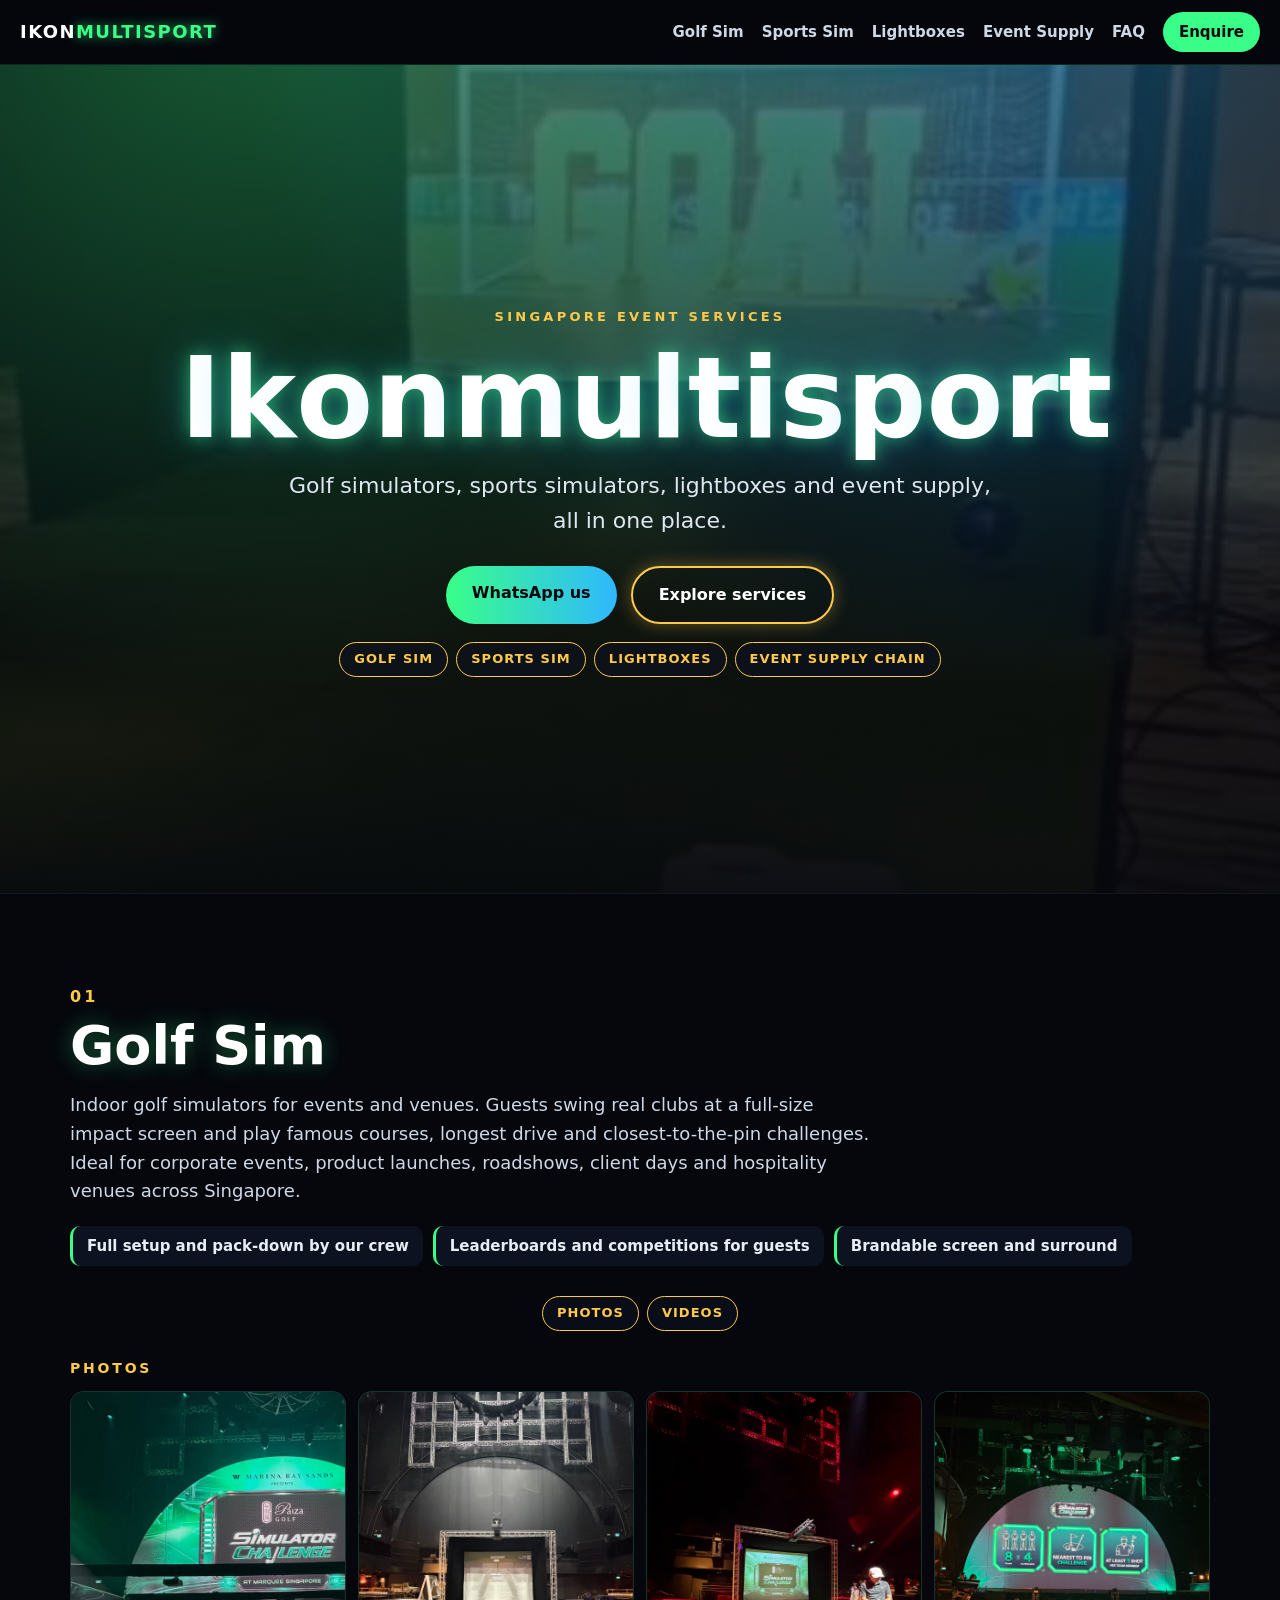
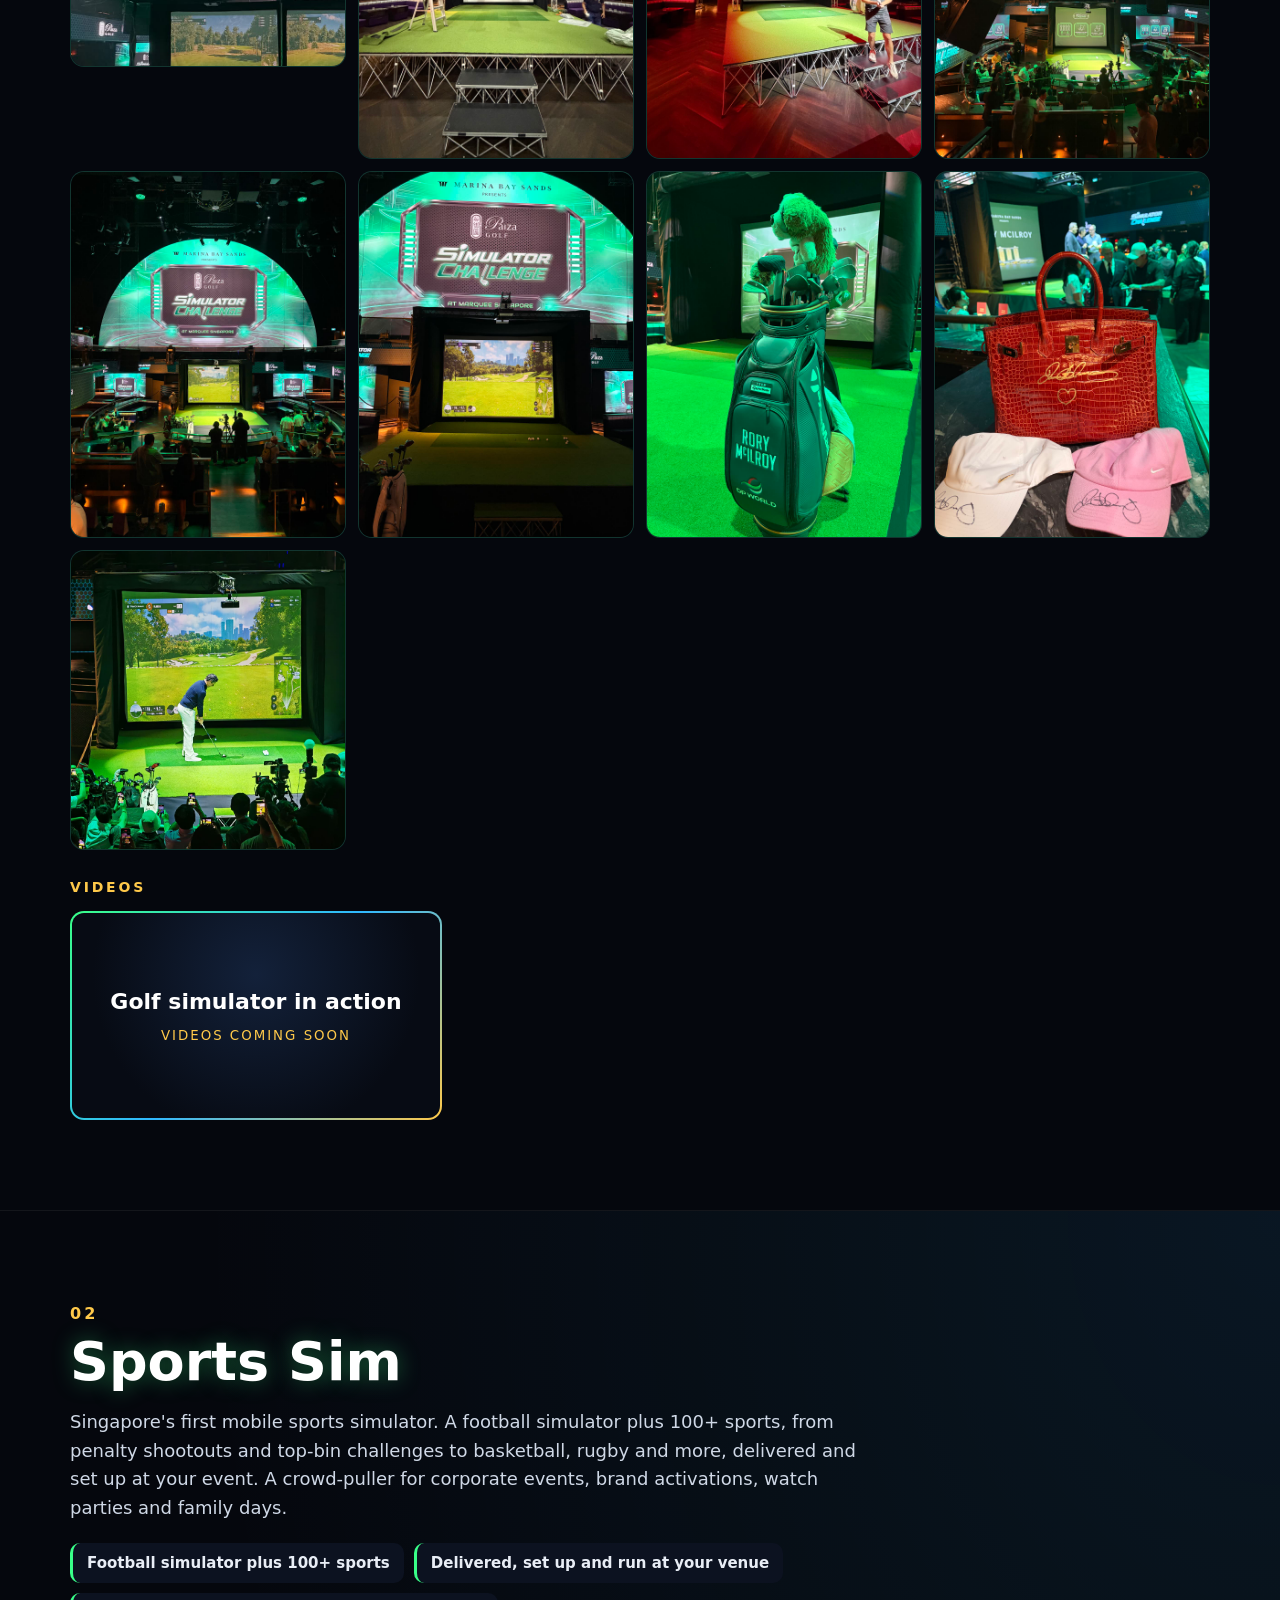
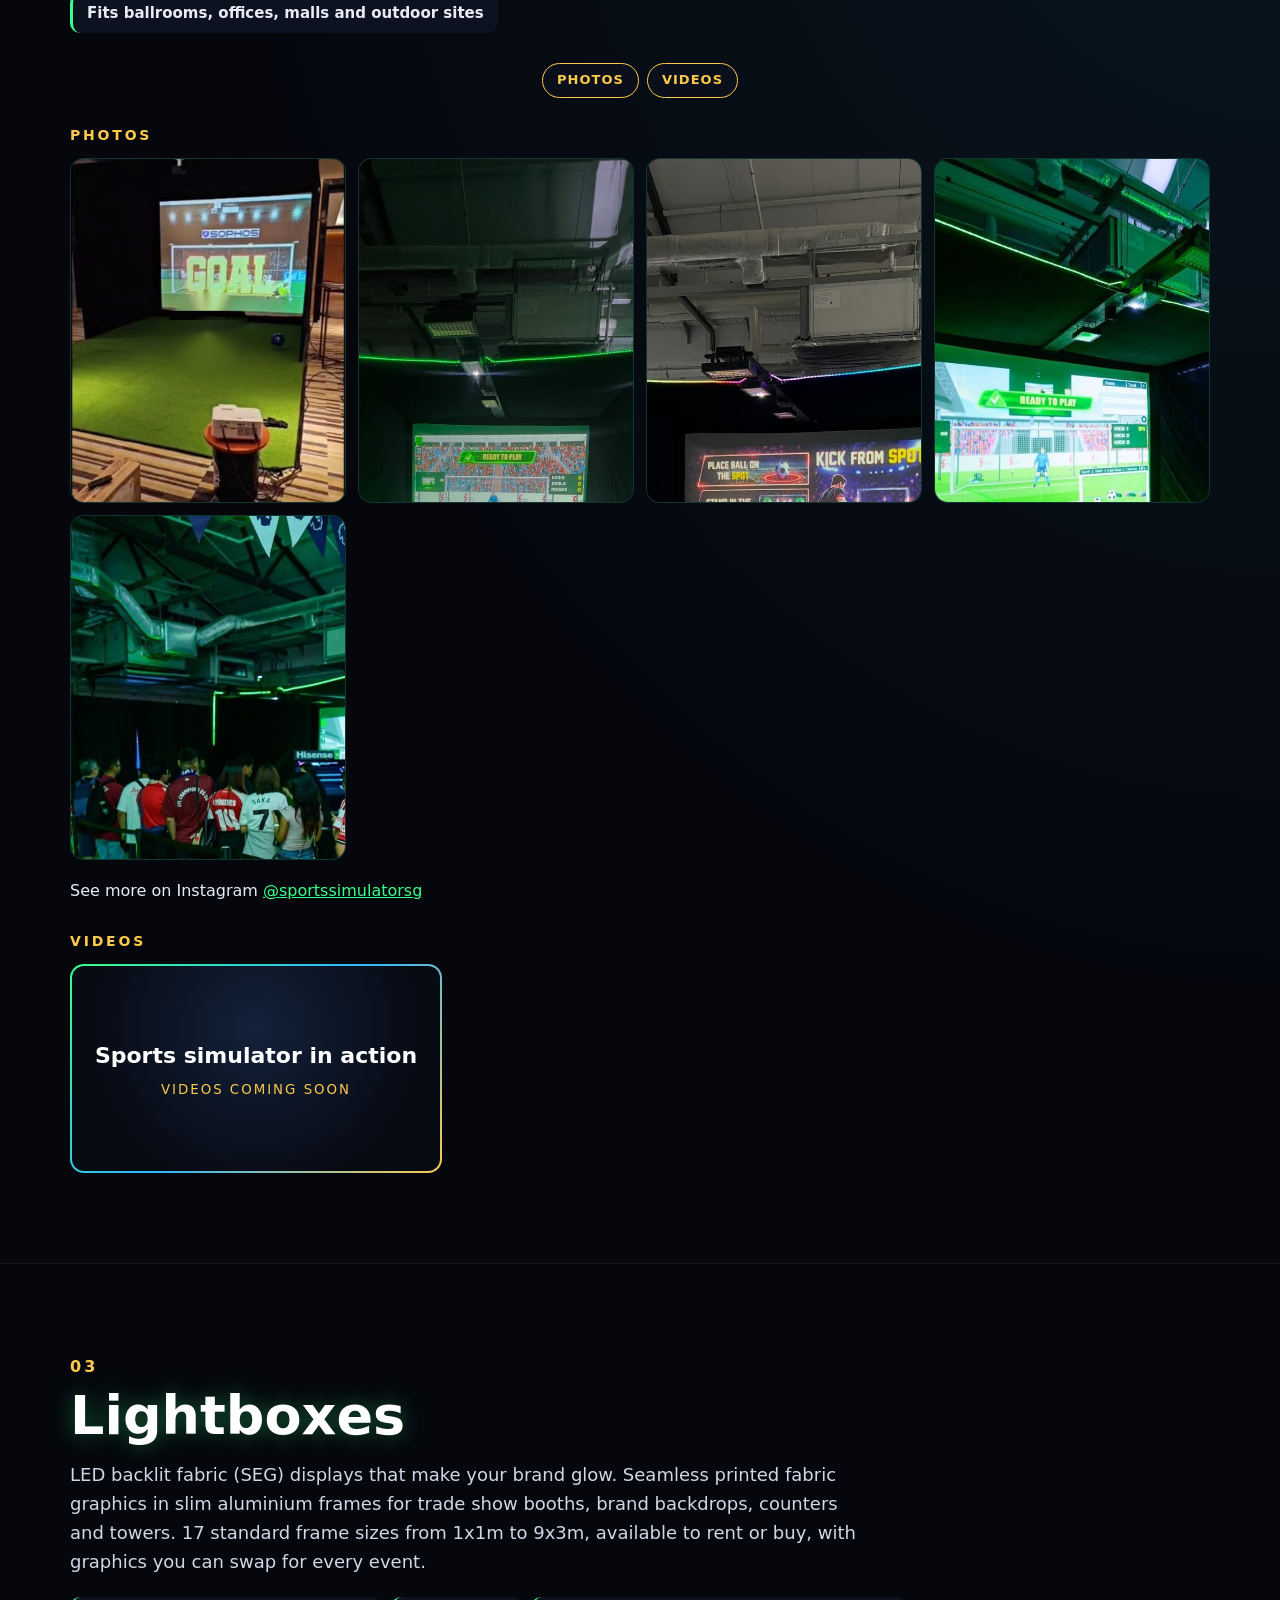
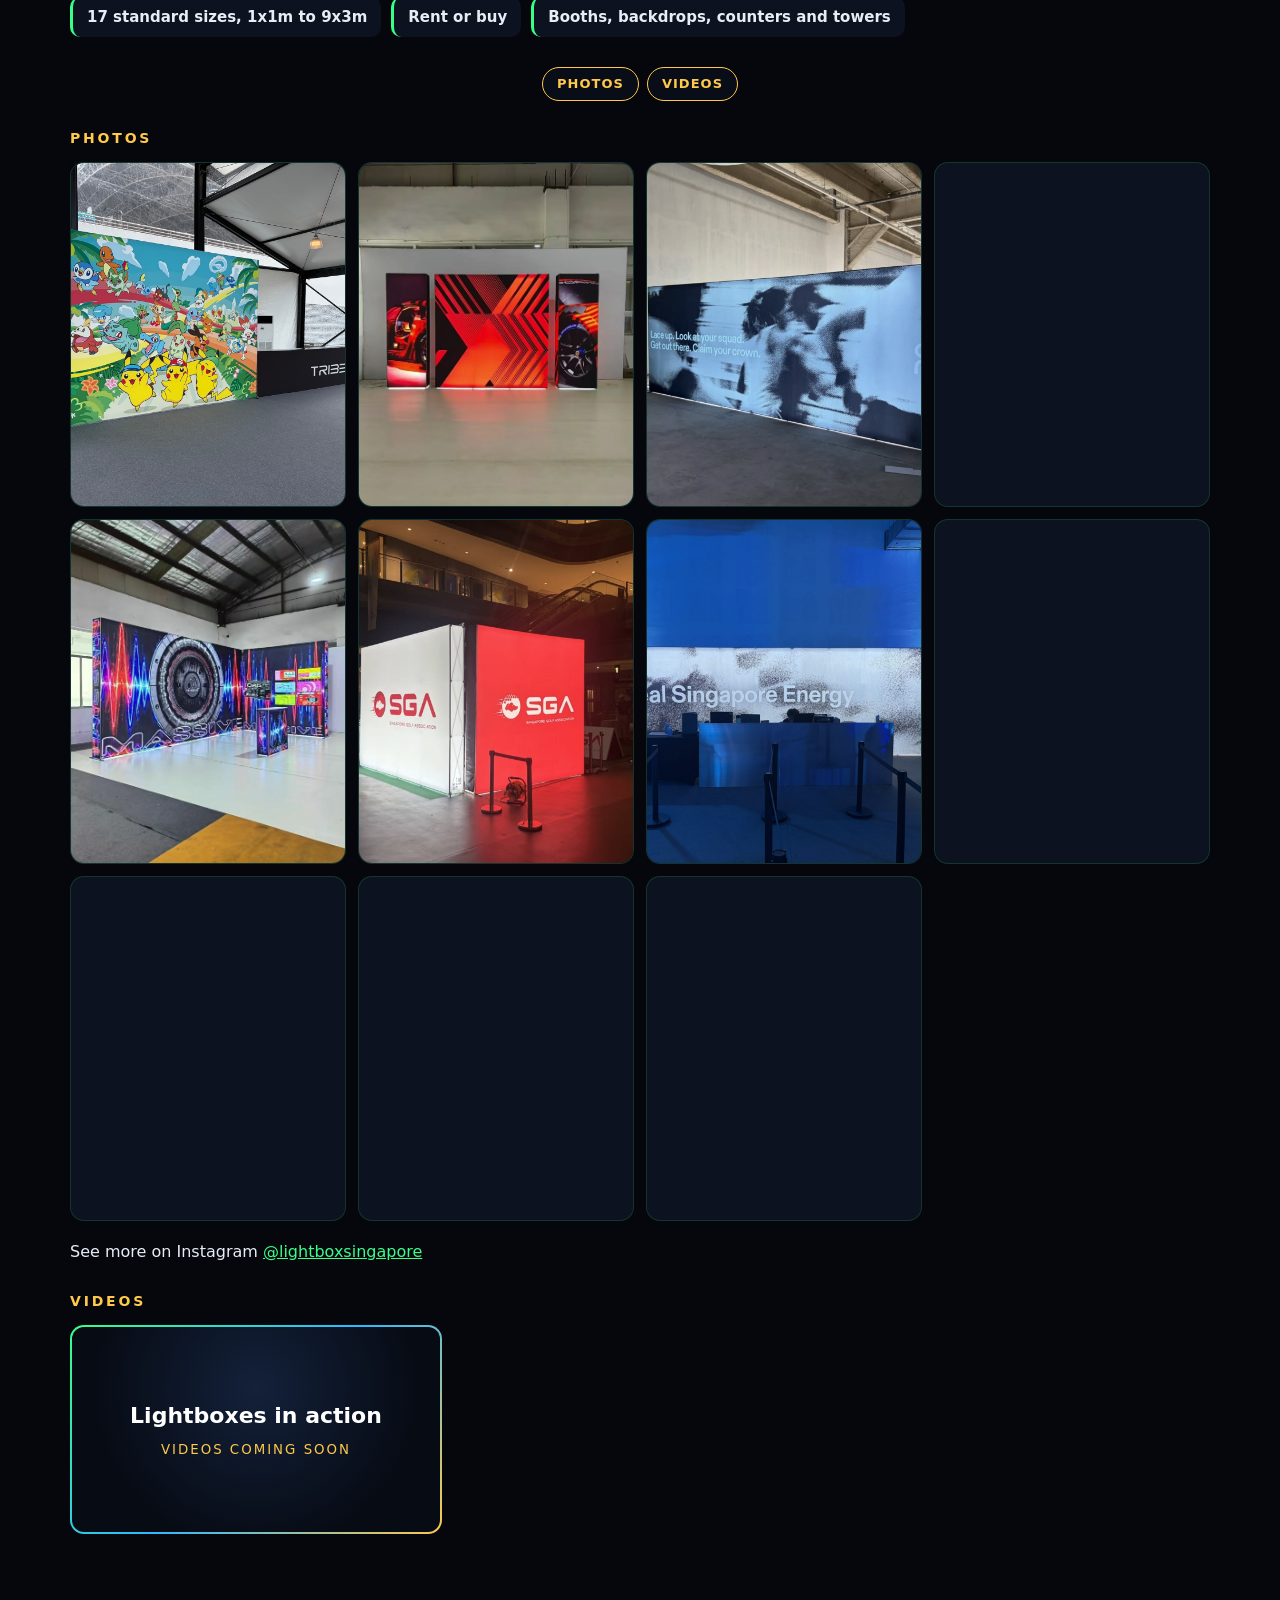
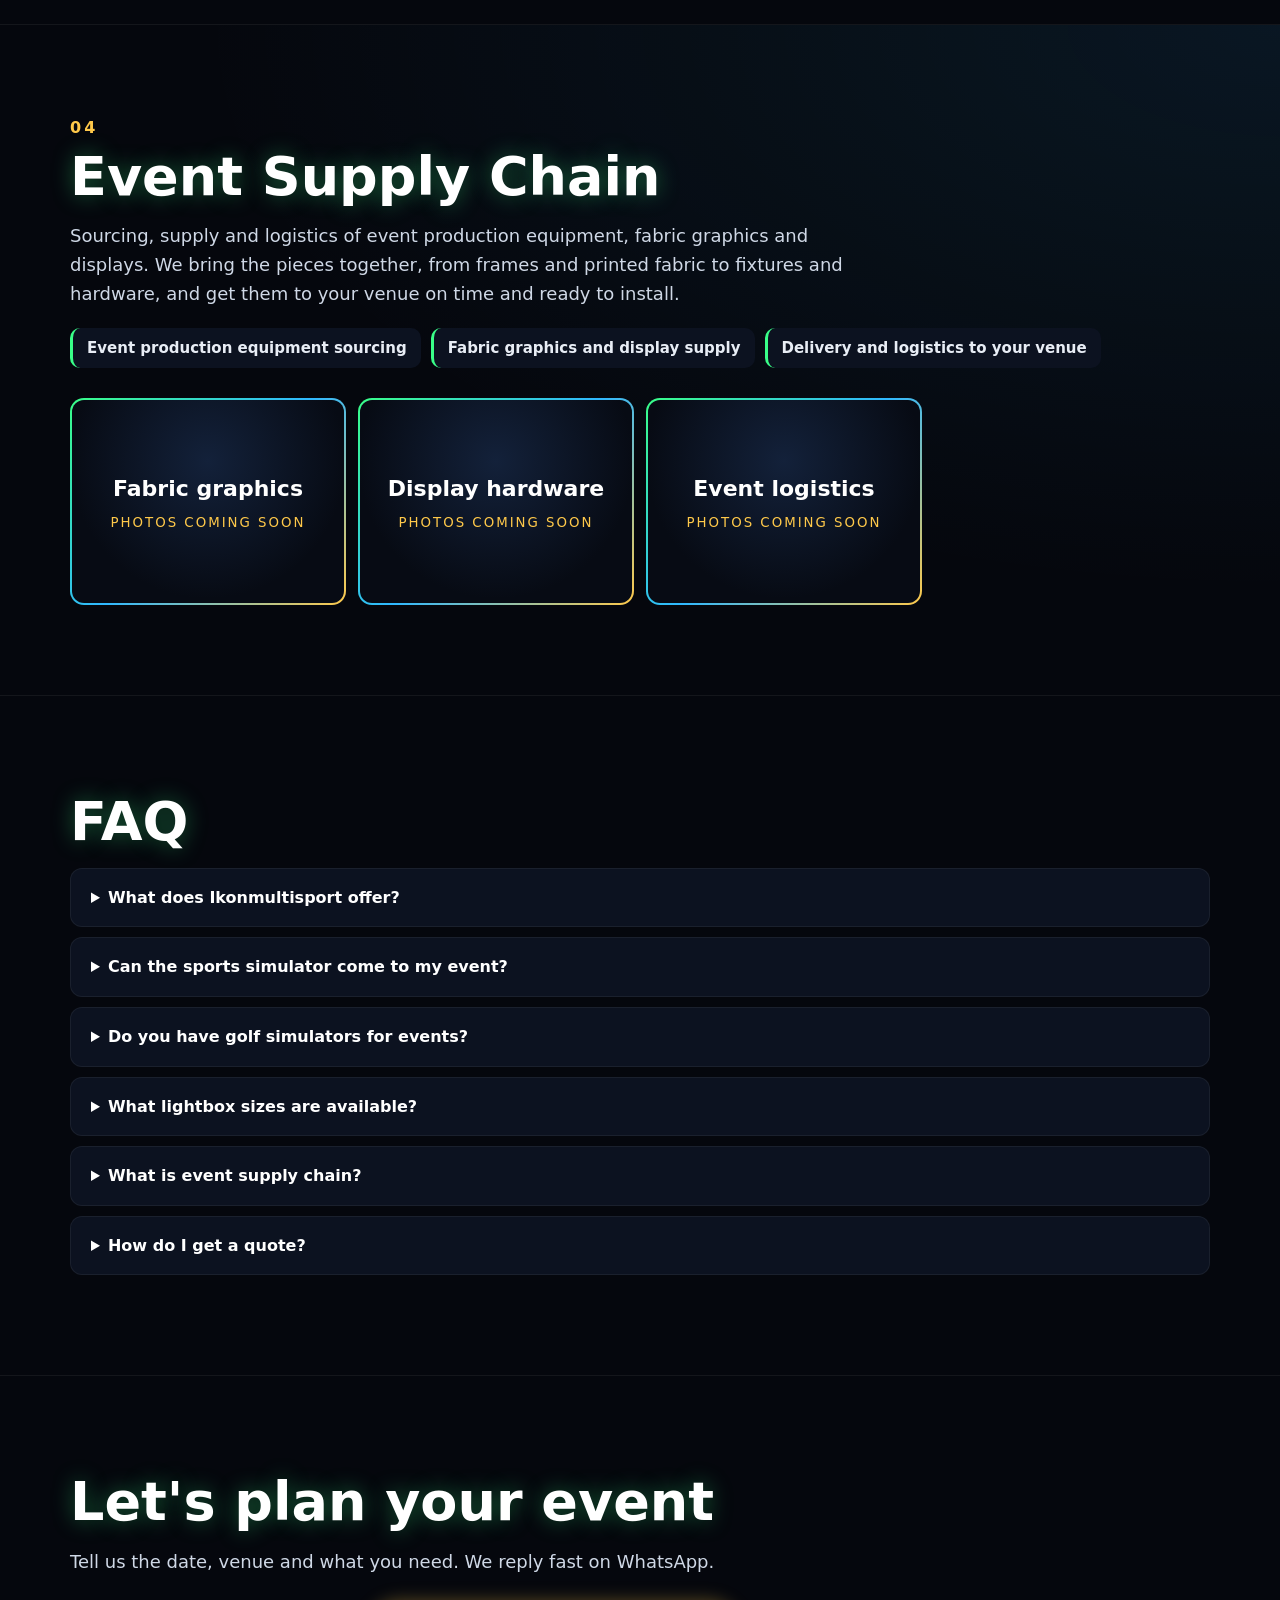
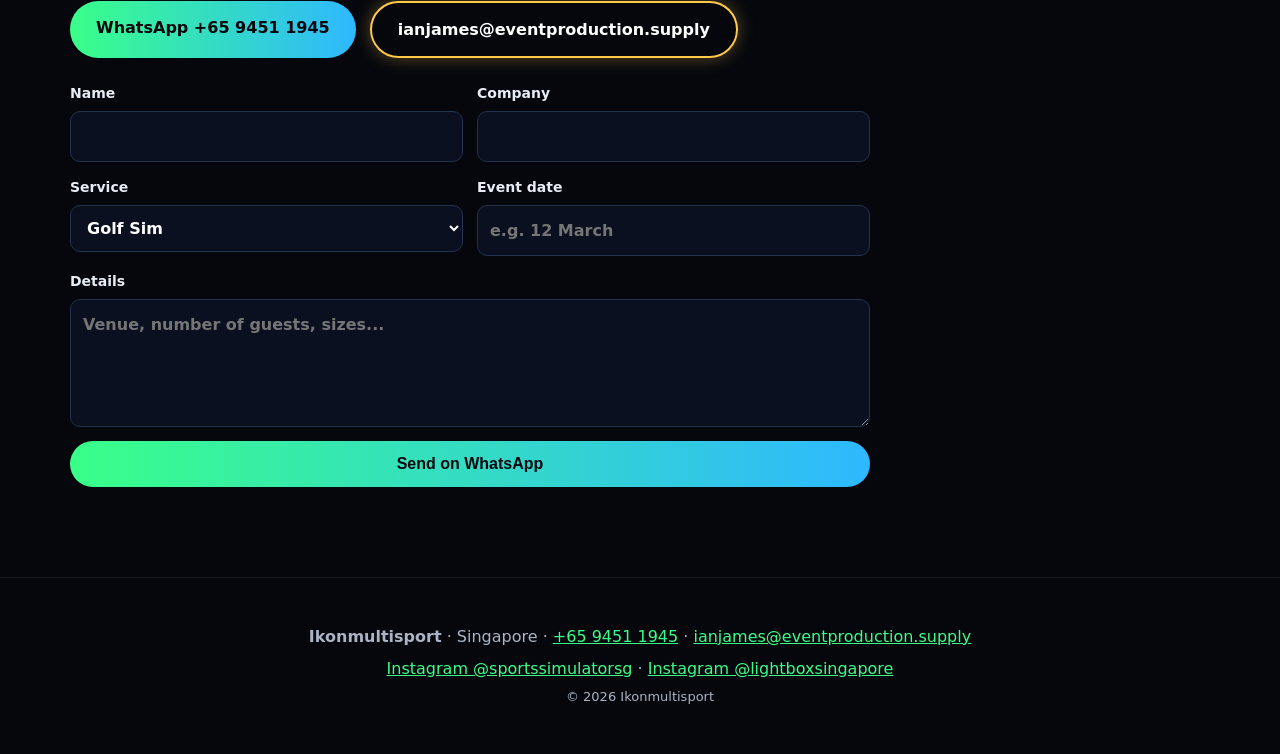
<file: index.html>
<!doctype html><html lang="en-SG"><head><meta charset="utf-8"><meta name="viewport" content="width=device-width,initial-scale=1,viewport-fit=cover">
<title>Ikonmultisport | Golf & Sports Simulators, Lightboxes, Event Supply Singapore</title><meta name="description" content="Golf simulators, mobile sports simulators, LED backlit fabric lightboxes and event supply chain in Singapore. Delivered and set up at your event. WhatsApp +65 9451 1945."><link rel="canonical" href="https://ikonmultisport.com/"><meta name="robots" content="index,follow,max-image-preview:large">
<meta property="og:type" content="website"><meta property="og:site_name" content="Ikonmultisport"><meta property="og:title" content="Ikonmultisport | Golf & Sports Simulators, Lightboxes, Event Supply Singapore"><meta property="og:description" content="Golf simulators, mobile sports simulators, LED backlit fabric lightboxes and event supply chain in Singapore. Delivered and set up at your event. WhatsApp +65 9451 1945."><meta property="og:url" content="https://ikonmultisport.com/"><meta property="og:image" content="https://ikonmultisport.com/images/og-image.jpg"><meta property="og:image:width" content="1200"><meta property="og:image:height" content="630"><meta property="og:locale" content="en_SG">
<meta name="twitter:card" content="summary_large_image"><meta name="twitter:title" content="Ikonmultisport | Golf & Sports Simulators, Lightboxes, Event Supply Singapore"><meta name="twitter:description" content="Golf simulators, mobile sports simulators, LED backlit fabric lightboxes and event supply chain in Singapore. Delivered and set up at your event. WhatsApp +65 9451 1945."><meta name="twitter:image" content="https://ikonmultisport.com/images/og-image.jpg">
<meta name="theme-color" content="#05070d"><link rel="icon" href="favicon.ico" sizes="any"><link rel="icon" type="image/png" sizes="32x32" href="favicon-32.png"><link rel="apple-touch-icon" href="apple-touch-icon.png"><link rel="manifest" href="site.webmanifest">
<link rel="stylesheet" href="css/style.css"><script type="application/ld+json">[{"@context": "https://schema.org", "@type": "LocalBusiness", "@id": "https://ikonmultisport.com/#org", "name": "Ikonmultisport", "url": "https://ikonmultisport.com/", "image": "https://ikonmultisport.com/images/og-image.jpg", "logo": "https://ikonmultisport.com/icon-512.png", "telephone": "+6594511945", "email": "ianjames@eventproduction.supply", "areaServed": {"@type": "Country", "name": "Singapore"}, "address": {"@type": "PostalAddress", "addressCountry": "SG", "addressLocality": "Singapore"}, "sameAs": ["https://www.instagram.com/sportssimulatorsg/", "https://www.instagram.com/lightboxsingapore/"], "hasOfferCatalog": {"@type": "OfferCatalog", "name": "Ikonmultisport services", "itemListElement": [{"@type": "Offer", "itemOffered": {"@type": "Service", "name": "Golf simulator hire", "areaServed": "Singapore", "provider": {"@id": "https://ikonmultisport.com/#org"}}}, {"@type": "Offer", "itemOffered": {"@type": "Service", "name": "Mobile sports simulator hire", "areaServed": "Singapore", "provider": {"@id": "https://ikonmultisport.com/#org"}}}, {"@type": "Offer", "itemOffered": {"@type": "Service", "name": "LED backlit fabric lightboxes", "areaServed": "Singapore", "provider": {"@id": "https://ikonmultisport.com/#org"}}}, {"@type": "Offer", "itemOffered": {"@type": "Service", "name": "Event supply chain", "areaServed": "Singapore", "provider": {"@id": "https://ikonmultisport.com/#org"}}}]}}, {"@context": "https://schema.org", "@type": "FAQPage", "mainEntity": [{"@type": "Question", "name": "What does Ikonmultisport offer?", "acceptedAnswer": {"@type": "Answer", "text": "Ikonmultisport supplies golf simulators, mobile sports simulators, LED backlit fabric lightboxes and event supply chain services for events, exhibitions and venues in Singapore."}}, {"@type": "Question", "name": "Can the sports simulator come to my event?", "acceptedAnswer": {"@type": "Answer", "text": "Yes. Singapore's first mobile sports simulator, with a football simulator plus 100+ sports, is delivered and set up at your venue, from hotel ballrooms to offices and outdoor activations."}}, {"@type": "Question", "name": "Do you have golf simulators for events?", "acceptedAnswer": {"@type": "Answer", "text": "Yes. Indoor golf simulators can be set up for corporate events, product launches, roadshows and venues, with realistic courses and challenges for guests."}}, {"@type": "Question", "name": "What lightbox sizes are available?", "acceptedAnswer": {"@type": "Answer", "text": "There are 17 standard frame sizes from 1x1m up to 9x3m, used for trade show booths, brand backdrops, counters and towers. Lightboxes can be rented or bought."}}, {"@type": "Question", "name": "What is event supply chain?", "acceptedAnswer": {"@type": "Answer", "text": "Sourcing, supply and logistics of event production equipment, fabric graphics and displays, so your event materials arrive ready to install."}}, {"@type": "Question", "name": "How do I get a quote?", "acceptedAnswer": {"@type": "Answer", "text": "Message us on WhatsApp at +65 9451 1945 or email ianjames@eventproduction.supply with your date, venue and what you need, and we will reply quickly."}}]}]</script></head><body>
<header class="nav"><a class="brand" href="#top">IKON<b>MULTISPORT</b></a><button class="burger" aria-label="Menu" aria-expanded="false">&#9776;</button>
<nav><a href="#golf">Golf Sim</a><a href="#sports">Sports Sim</a><a href="#lightboxes">Lightboxes</a><a href="#supply">Event Supply</a><a href="#faq">FAQ</a><a class="btn sm" href="#contact">Enquire</a></nav></header>
<main id="top"><section class="hero"><div class="slides"><div class="slide on" style="background-image:url(images/ballroom-clean.jpg)"></div><div class="slide" style="background-image:url(images/lightbox_01.jpg)"></div><div class="slide" style="background-image:url(images/sim-setup.jpg)"></div><div class="slide" style="background-image:url(images/lb_new_01.jpg)"></div></div><div class="flood"></div>
<div class="hero-c"><p class="kick">Singapore event services</p><h1 class="neon">Ikonmultisport</h1><p class="tag">Golf simulators, sports simulators, lightboxes and event supply, all in one place.</p>
<div class="ctas"><a class="btn glow" href="https://wa.me/6594511945?text=Hi%20Ikonmultisport%2C%20I%27d%20like%20to%20enquire" target="_blank" rel="noopener">WhatsApp us</a><a class="btn ghost" href="#golf">Explore services</a></div>
<ul class="chips"><li><a href="#golf">Golf Sim</a></li><li><a href="#sports">Sports Sim</a></li><li><a href="#lightboxes">Lightboxes</a></li><li><a href="#supply">Event Supply Chain</a></li></ul></div></section>
<section id="golf" class="svc rv"><div class="wrap"><p class="num">01</p><h2>Golf Sim</h2><p class="lead">Indoor golf simulators for events and venues. Guests swing real clubs at a full-size impact screen and play famous courses, longest drive and closest-to-the-pin challenges. Ideal for corporate events, product launches, roadshows, client days and hospitality venues across Singapore.</p>
<ul class="pts"><li>Full setup and pack-down by our crew</li><li>Leaderboards and competitions for guests</li><li>Brandable screen and surround</li></ul>
<p class="chips"><a href="#golf-photos">Photos</a><a href="#golf-videos">Videos</a></p><h3 class="sub" id="golf-photos">Photos</h3><div class="gal golf"><a class="gi full" href="images/golf-simulator-event.jpg" data-g="golf" data-caption="Golf simulator event setup."><img src="images/golf-simulator-event.jpg" alt="Golf simulator screens beneath green-lit Simulator Challenge signage." width="640" height="640" loading="lazy" decoding="async"></a><a class="gi full" href="images/golf-event-01.jpg" data-g="golf" data-caption="Golf simulator stage during setup."><img src="images/golf-event-01.jpg" alt="Turf stage, impact screen and lighting truss during golf simulator setup." width="1200" height="1600" loading="lazy" decoding="async"></a><a class="gi full" href="images/golf-event-02.jpg" data-g="golf" data-caption="Simulator bay under red event lighting."><img src="images/golf-event-02.jpg" alt="An attendee stands beside a golf simulator bay on a raised stage under red lights." width="1200" height="1600" loading="lazy" decoding="async"></a><a class="gi full" href="images/golf-event-03.jpg" data-g="golf" data-caption="Guests at the nearest-to-the-pin challenge."><img src="images/golf-event-03.jpg" alt="A crowd faces the stage, where the screen shows nearest-to-the-pin challenge signage." width="1200" height="1600" loading="lazy" decoding="async"></a><a class="gi full" href="images/golf-event-04.jpg" data-g="golf" data-caption="Wide view of the Simulator Challenge stage."><img src="images/golf-event-04.jpg" alt="Guests look toward a stage with Simulator Challenge signage above the golf screen." width="1200" height="1600" loading="lazy" decoding="async"></a><a class="gi full" href="images/golf-event-05.jpg" data-g="golf" data-caption="Front view of a simulator bay."><img src="images/golf-event-05.jpg" alt="A golf course on the simulator screen, with turf and a golf bag beside the bay." width="1200" height="1600" loading="lazy" decoding="async"></a><a class="gi full" href="images/golf-event-06.jpg" data-g="golf" data-caption="Golf bag in front of a simulator screen."><img src="images/golf-event-06.jpg" alt="A golf bag stands on green event turf in front of a simulator screen." width="1200" height="1600" loading="lazy" decoding="async"></a><a class="gi full" href="images/golf-event-07.jpg" data-g="golf" data-caption="Bag and caps displayed at the event."><img src="images/golf-event-07.jpg" alt="A red bag and two caps with writing on them sit on a table during the event." width="1200" height="1600" loading="lazy" decoding="async"></a><a class="gi full" href="images/golf-event-08.jpg" data-g="golf" data-caption="A golfer using the simulator."><img src="images/golf-event-08.jpg" alt="A golfer swings on the simulator while an audience watches in front of the screen." width="1470" height="1600" loading="lazy" decoding="async"></a></div><h3 class="sub" id="golf-videos">Videos</h3><!-- Add a video: replace the placeholder with tiles like
<div class="vt"><video controls playsinline preload="metadata" poster="videos/golf-1.jpg"><source src="videos/golf-1.mp4" type="video/mp4"></video></div>
or YouTube/Vimeo: <div class="vt"><iframe src="https://www.youtube-nocookie.com/embed/VIDEO_ID" title="..." loading="lazy" allowfullscreen allow="autoplay; encrypted-media; picture-in-picture"></iframe></div> --><div class="vgal"><div class="ph vph"><div class="ph-in"><span>Golf simulator in action</span><small>Videos coming soon</small></div></div></div></div></section>
<section id="sports" class="svc rv"><div class="wrap"><p class="num">02</p><h2>Sports Sim</h2><p class="lead">Singapore's first mobile sports simulator. A football simulator plus 100+ sports, from penalty shootouts and top-bin challenges to basketball, rugby and more, delivered and set up at your event. A crowd-puller for corporate events, brand activations, watch parties and family days.</p>
<ul class="pts"><li>Football simulator plus 100+ sports</li><li>Delivered, set up and run at your venue</li><li>Fits ballrooms, offices, malls and outdoor sites</li></ul>
<p class="chips"><a href="#sports-photos">Photos</a><a href="#sports-videos">Videos</a></p><h3 class="sub" id="sports-photos">Photos</h3><div class="gal"><a class="gi" href="images/ballroom-clean.jpg" data-g="ss"><img src="images/ballroom-clean.jpg" alt="Football simulator set up in a hotel ballroom in Singapore" width="360" height="640" loading="lazy" decoding="async"></a><a class="gi" href="images/mobile-multisport.jpg" data-g="ss"><img src="images/mobile-multisport.jpg" alt="Mobile multi-sport simulator with 100+ sports" width="640" height="640" loading="lazy" decoding="async"></a><a class="gi" href="images/sim-setup.jpg" data-g="ss"><img src="images/sim-setup.jpg" alt="Sports simulator delivered and set up at an event venue" width="640" height="640" loading="lazy" decoding="async"></a><a class="gi" href="images/starhub-ready-to-play.jpg" data-g="ss"><img src="images/starhub-ready-to-play.jpg" alt="Sports simulator ready to play at a brand activation" width="640" height="640" loading="lazy" decoding="async"></a><a class="gi" href="images/starhub-watch-party.jpg" data-g="ss"><img src="images/starhub-watch-party.jpg" alt="Sports simulator at a watch party event" width="640" height="640" loading="lazy" decoding="async"></a></div><p class="ig">See more on Instagram <a href="https://www.instagram.com/sportssimulatorsg/" target="_blank" rel="noopener">@sportssimulatorsg</a></p><h3 class="sub" id="sports-videos">Videos</h3><!-- Add a video: replace the placeholder with tiles like
<div class="vt"><video controls playsinline preload="metadata" poster="videos/sports-1.jpg"><source src="videos/sports-1.mp4" type="video/mp4"></video></div>
or YouTube/Vimeo: <div class="vt"><iframe src="https://www.youtube-nocookie.com/embed/VIDEO_ID" title="..." loading="lazy" allowfullscreen allow="autoplay; encrypted-media; picture-in-picture"></iframe></div> --><div class="vgal"><div class="ph vph"><div class="ph-in"><span>Sports simulator in action</span><small>Videos coming soon</small></div></div></div></div></section>
<section id="lightboxes" class="svc rv"><div class="wrap"><p class="num">03</p><h2>Lightboxes</h2><p class="lead">LED backlit fabric (SEG) displays that make your brand glow. Seamless printed fabric graphics in slim aluminium frames for trade show booths, brand backdrops, counters and towers. 17 standard frame sizes from 1x1m to 9x3m, available to rent or buy, with graphics you can swap for every event.</p>
<ul class="pts"><li>17 standard sizes, 1x1m to 9x3m</li><li>Rent or buy</li><li>Booths, backdrops, counters and towers</li></ul>
<p class="chips"><a href="#lightboxes-photos">Photos</a><a href="#lightboxes-videos">Videos</a></p><h3 class="sub" id="lightboxes-photos">Photos</h3><div class="gal"><a class="gi" href="images/fabric-backdrop-counters.jpg" data-g="lb"><img src="images/fabric-backdrop-counters.jpg" alt="Colourful fabric backdrop and matching black counters inside an event tent" width="1600" height="1200" loading="lazy" decoding="async"></a><a class="gi" href="images/lightbox_01.jpg" data-g="lb"><img src="images/lightbox_01.jpg" alt="LED backlit SEG fabric lightbox display" width="1206" height="1570" loading="lazy" decoding="async"></a><a class="gi" href="images/lb_new_01.jpg" data-g="lb"><img src="images/lb_new_01.jpg" alt="Freestanding LED fabric lightbox for a trade show booth" width="958" height="1208" loading="lazy" decoding="async"></a><a class="gi" href="images/g_sophos_01.jpg" data-g="lb"><img src="images/g_sophos_01.jpg" alt="Brand backdrop lightbox at a corporate event" width="1050" height="1400" loading="lazy" decoding="async"></a><a class="gi" href="images/lightbox_02.jpg" data-g="lb"><img src="images/lightbox_02.jpg" alt="Backlit fabric lightbox tower" width="1206" height="1570" loading="lazy" decoding="async"></a><a class="gi" href="images/lb_new_02.jpg" data-g="lb"><img src="images/lb_new_02.jpg" alt="SEG lightbox brand wall in Singapore" width="953" height="1202" loading="lazy" decoding="async"></a><a class="gi" href="images/g_on_01.jpg" data-g="lb"><img src="images/g_on_01.jpg" alt="Retail lightbox display for a sports brand" width="1400" height="1050" loading="lazy" decoding="async"></a><a class="gi" href="images/lightbox_03.jpg" data-g="lb"><img src="images/lightbox_03.jpg" alt="Lightbox counter display" width="1206" height="1570" loading="lazy" decoding="async"></a><a class="gi" href="images/lb_new_03.jpg" data-g="lb"><img src="images/lb_new_03.jpg" alt="Large format LED backlit fabric frame" width="1045" height="1318" loading="lazy" decoding="async"></a><a class="gi" href="images/lightbox_06.jpg" data-g="lb"><img src="images/lightbox_06.jpg" alt="Seamless fabric graphic lightbox" width="1206" height="1570" loading="lazy" decoding="async"></a><a class="gi" href="images/lb_new_04.jpg" data-g="lb"><img src="images/lb_new_04.jpg" alt="Event lightbox display, rent or buy in Singapore" width="759" height="958" loading="lazy" decoding="async"></a></div><p class="ig">See more on Instagram <a href="https://www.instagram.com/lightboxsingapore/" target="_blank" rel="noopener">@lightboxsingapore</a></p><h3 class="sub" id="lightboxes-videos">Videos</h3><!-- Add a video: replace the placeholder with tiles like
<div class="vt"><video controls playsinline preload="metadata" poster="videos/lightboxes-1.jpg"><source src="videos/lightboxes-1.mp4" type="video/mp4"></video></div>
or YouTube/Vimeo: <div class="vt"><iframe src="https://www.youtube-nocookie.com/embed/VIDEO_ID" title="..." loading="lazy" allowfullscreen allow="autoplay; encrypted-media; picture-in-picture"></iframe></div> --><div class="vgal"><div class="ph vph"><div class="ph-in"><span>Lightboxes in action</span><small>Videos coming soon</small></div></div></div></div></section>
<section id="supply" class="svc rv"><div class="wrap"><p class="num">04</p><h2>Event Supply Chain</h2><p class="lead">Sourcing, supply and logistics of event production equipment, fabric graphics and displays. We bring the pieces together, from frames and printed fabric to fixtures and hardware, and get them to your venue on time and ready to install.</p>
<ul class="pts"><li>Event production equipment sourcing</li><li>Fabric graphics and display supply</li><li>Delivery and logistics to your venue</li></ul>
<div class="gal ph-gal"><div class="ph"><div class="ph-in"><span>Fabric graphics</span><small>Photos coming soon</small></div></div><div class="ph"><div class="ph-in"><span>Display hardware</span><small>Photos coming soon</small></div></div><div class="ph"><div class="ph-in"><span>Event logistics</span><small>Photos coming soon</small></div></div></div></div></section>
<section id="faq" class="rv"><div class="wrap"><h2>FAQ</h2><details><summary>What does Ikonmultisport offer?</summary><p>Ikonmultisport supplies golf simulators, mobile sports simulators, LED backlit fabric lightboxes and event supply chain services for events, exhibitions and venues in Singapore.</p></details><details><summary>Can the sports simulator come to my event?</summary><p>Yes. Singapore's first mobile sports simulator, with a football simulator plus 100+ sports, is delivered and set up at your venue, from hotel ballrooms to offices and outdoor activations.</p></details><details><summary>Do you have golf simulators for events?</summary><p>Yes. Indoor golf simulators can be set up for corporate events, product launches, roadshows and venues, with realistic courses and challenges for guests.</p></details><details><summary>What lightbox sizes are available?</summary><p>There are 17 standard frame sizes from 1x1m up to 9x3m, used for trade show booths, brand backdrops, counters and towers. Lightboxes can be rented or bought.</p></details><details><summary>What is event supply chain?</summary><p>Sourcing, supply and logistics of event production equipment, fabric graphics and displays, so your event materials arrive ready to install.</p></details><details><summary>How do I get a quote?</summary><p>Message us on WhatsApp at +65 9451 1945 or email ianjames@eventproduction.supply with your date, venue and what you need, and we will reply quickly.</p></details></div></section>
<section id="contact" class="rv"><div class="wrap"><h2>Let's plan your event</h2><p class="lead">Tell us the date, venue and what you need. We reply fast on WhatsApp.</p>
<div class="ctas"><a class="btn glow" href="https://wa.me/6594511945?text=Hi%20Ikonmultisport%2C%20I%27d%20like%20to%20enquire" target="_blank" rel="noopener">WhatsApp +65 9451 1945</a><a class="btn ghost" href="mailto:ianjames@eventproduction.supply?subject=Ikonmultisport%20enquiry">ianjames@<wbr>eventproduction.supply</a></div>
<form id="wa" class="form"><label>Name<input name="n" required autocomplete="name"></label><label>Company<input name="c" autocomplete="organization"></label>
<label>Service<select name="s"><option>Golf Sim</option><option>Sports Sim</option><option>Lightboxes</option><option>Event Supply Chain</option><option>Several services</option></select></label><label>Event date<input name="d" placeholder="e.g. 12 March"></label>
<label class="full">Details<textarea name="m" rows="4" placeholder="Venue, number of guests, sizes..."></textarea></label><button class="btn glow full" type="submit">Send on WhatsApp</button></form></div></section></main>
<footer><p><b>Ikonmultisport</b> &middot; Singapore &middot; <a href="https://wa.me/6594511945">+65 9451 1945</a> &middot; <a href="mailto:ianjames@eventproduction.supply">ianjames@eventproduction.supply</a></p>
<p><a href="https://www.instagram.com/sportssimulatorsg/" target="_blank" rel="noopener">Instagram @sportssimulatorsg</a> &middot; <a href="https://www.instagram.com/lightboxsingapore/" target="_blank" rel="noopener">Instagram @lightboxsingapore</a></p><p class="sm">&copy; <span id="yr">2026</span> Ikonmultisport</p></footer>
<div class="lbx" id="lbx" hidden><button class="x" aria-label="Close">&times;</button><button class="pv" aria-label="Previous">&#8249;</button><img alt=""><button class="nx" aria-label="Next">&#8250;</button><p class="cap"></p></div>
<script src="js/main.js" defer></script></body></html>
</file>
<file: css/style.css>
:root{--g:#39ff88;--b:#2fb8ff;--au:#ffc94a;--bg:#05070d;--c:#0c1220}
*{box-sizing:border-box;margin:0}html{scroll-behavior:smooth;-webkit-text-size-adjust:100%}
body{background:var(--bg);color:#e8edf5;font:16px/1.6 system-ui,-apple-system,"Segoe UI",Roboto,sans-serif}
img{max-width:100%;height:auto;display:block}a{color:var(--g)}
.wrap{max-width:1180px;margin:auto;padding:0 20px}
.nav{position:-webkit-sticky;position:sticky;top:0;z-index:50;display:flex;align-items:center;justify-content:space-between;padding:12px 20px;background:rgba(5,7,13,.82);-webkit-backdrop-filter:blur(12px);backdrop-filter:blur(12px);border-bottom:1px solid rgba(57,255,136,.15)}
.brand{font-weight:900;letter-spacing:.08em;color:#fff;text-decoration:none;font-size:18px}.brand b{color:var(--g);text-shadow:0 0 12px rgba(57,255,136,.7)}
.nav nav{display:flex;gap:18px;align-items:center}.nav nav a{color:#cfd8e6;text-decoration:none;font-weight:600;font-size:15px}.nav nav a:hover{color:var(--g)}
.burger{display:none;background:none;border:0;color:#fff;font-size:26px}
@media(max-width:820px),(max-height:500px) and (orientation:landscape) and (max-width:980px){.burger{display:block}.nav nav{display:none;position:absolute;top:100%;left:0;right:0;flex-direction:column;background:#05070d;padding:16px}.nav.open nav{display:flex}}
.btn{display:inline-block;padding:14px 26px;border-radius:999px;font-weight:800;text-decoration:none;border:0;cursor:pointer;font-size:16px;color:#05070d;background:var(--g)}
.btn.sm{padding:8px 16px;color:#05070d!important}
.btn.glow{background:-webkit-linear-gradient(left,var(--g),var(--b));background:linear-gradient(90deg,var(--g),var(--b));-webkit-animation:pulse 2.4s ease-in-out infinite;animation:pulse 2.4s ease-in-out infinite}
.btn.ghost{background:transparent;color:#fff;border:2px solid var(--au);box-shadow:0 0 18px rgba(255,201,74,.35)}
@-webkit-keyframes pulse{50%{box-shadow:0 0 34px rgba(57,255,136,.85),0 0 60px rgba(47,184,255,.45)}}
@keyframes pulse{0%,100%{box-shadow:0 0 12px rgba(57,255,136,.45)}50%{box-shadow:0 0 34px rgba(57,255,136,.85),0 0 60px rgba(47,184,255,.45)}}
.hero{position:relative;min-height:92vh;min-height:92svh;display:flex;align-items:center;justify-content:center;text-align:center;overflow:hidden}
.slides,.slide,.flood{position:absolute;inset:0;top:0;left:0;right:0;bottom:0}
.slide{background-size:cover;background-position:center;opacity:0;-webkit-transition:opacity 1.6s ease;transition:opacity 1.6s ease;-webkit-transform:scale(1.06);transform:scale(1.06)}
.slide.on{opacity:.55}
.flood{background:radial-gradient(ellipse at 20% -10%,rgba(57,255,136,.35),transparent 55%),radial-gradient(ellipse at 80% -10%,rgba(47,184,255,.35),transparent 55%),linear-gradient(180deg,rgba(5,7,13,.35),rgba(5,7,13,.92))}
.hero-c{position:relative;padding:90px 20px 60px;max-width:960px}
.kick{color:var(--au);letter-spacing:.25em;text-transform:uppercase;font-weight:700;font-size:13px}
h1{font-size:clamp(40px,10vw,112px);line-height:1;font-weight:900;margin:14px 0;white-space:nowrap;color:#fff;text-shadow:0 0 18px rgba(57,255,136,.55),0 0 46px rgba(47,184,255,.4)}
h1 .nl{display:inline-block;-webkit-transition:color .25s,text-shadow .25s;transition:color .25s,text-shadow .25s}
h1 .nl.lit{color:var(--c1);text-shadow:0 0 10px var(--c1),0 0 30px var(--c1),0 0 60px var(--c1)}
.tag{font-size:clamp(17px,2.4vw,22px);color:#dfe7f2;max-width:720px;margin:0 auto 28px}
.ctas{display:flex;gap:14px;justify-content:center;flex-wrap:wrap}
.chips{list-style:none;padding:0;display:flex;gap:10px;justify-content:center;flex-wrap:wrap;margin-top:30px}
.chips a{display:block;padding:8px 16px;border:1px solid rgba(47,184,255,.5);border-radius:999px;color:#fff;text-decoration:none;font-weight:600;background:rgba(12,18,32,.6)}
section.svc,#faq,#contact{padding:90px 0;border-top:1px solid rgba(255,255,255,.06)}
.svc:nth-of-type(odd){background:radial-gradient(ellipse at 100% 0,rgba(47,184,255,.09),transparent 60%)}
.num{color:var(--au);font-weight:900;letter-spacing:.2em}
h2{font-size:clamp(32px,5vw,54px);line-height:1.1;margin:6px 0 16px;color:#fff;text-shadow:0 0 22px rgba(57,255,136,.35)}
.lead{font-size:18px;max-width:800px;color:#cfd8e6}
.pts{display:flex;flex-wrap:wrap;gap:10px;padding:0;list-style:none;margin:20px 0 30px}
.pts li{padding:8px 14px;border-radius:10px;background:var(--c);border-left:3px solid var(--g);font-weight:600;font-size:15px}
.gal{display:grid;grid-template-columns:repeat(auto-fill,minmax(220px,1fr));gap:12px}
.gi{display:block;aspect-ratio:4/5;overflow:hidden;border-radius:14px;background:var(--c);border:1px solid rgba(57,255,136,.15)}
.gi img{width:100%;height:100%;-o-object-fit:cover;object-fit:cover;-webkit-transition:-webkit-transform .5s;transition:transform .5s}
.gi:hover img{-webkit-transform:scale(1.05);transform:scale(1.05)}
.gal.golf{align-items:start}
.gi.full{aspect-ratio:auto;height:auto}
.gi.full img{width:100%;height:auto;-o-object-fit:contain;object-fit:contain}
.gi.full:hover img{-webkit-transform:none;transform:none}
.ph{aspect-ratio:4/3;border-radius:14px;padding:2px;background:-webkit-linear-gradient(315deg,var(--g),var(--b),var(--au));background:linear-gradient(135deg,var(--g),var(--b),var(--au))}
.ph-in{height:100%;border-radius:12px;background:radial-gradient(circle at 50% 30%,#13213a,#070b14 70%);display:flex;flex-direction:column;align-items:center;justify-content:center;text-align:center;padding:20px}
.ph-in span{font-size:22px;font-weight:800;color:#fff}.ph-in small{color:var(--au);letter-spacing:.15em;text-transform:uppercase;margin-top:6px}
.ig{margin-top:18px}
details{background:var(--c);border-radius:12px;padding:16px 20px;margin:10px 0;border:1px solid rgba(255,255,255,.06)}
summary{font-weight:700;cursor:pointer;color:#fff}details p{margin-top:10px;color:#cfd8e6}
#contact .ctas{justify-content:flex-start;margin:24px 0}
.form{display:grid;grid-template-columns:1fr 1fr;gap:14px;max-width:800px}.form .full{grid-column:1/-1}
.form label{display:flex;flex-direction:column;gap:6px;font-weight:600;font-size:14px}
.form input,.form select,.form textarea{font:inherit;font-size:16px;padding:12px;border-radius:10px;border:1px solid #23324d;background:#0a1020;color:#fff}
@media(max-width:600px){.form{grid-template-columns:1fr}.gal{grid-template-columns:1fr 1fr}}
footer{padding:40px 20px;text-align:center;border-top:1px solid rgba(255,255,255,.08);color:#aab4c4}footer p{margin:6px 0}.sm{font-size:13px}
.rv{opacity:1}.js .rv{opacity:0;-webkit-transform:translateY(24px);transform:translateY(24px);-webkit-transition:opacity .8s,-webkit-transform .8s;transition:opacity .8s,transform .8s}
.js .rv.in{opacity:1;-webkit-transform:none;transform:none}
@media(prefers-reduced-motion:reduce){.js .rv{-webkit-transform:none;transform:none}.slide{-webkit-transform:none;transform:none}.btn.glow{-webkit-animation:none;animation:none;box-shadow:0 0 24px rgba(57,255,136,.6)}}
.lbx{position:fixed;inset:0;top:0;left:0;right:0;bottom:0;z-index:100;background:rgba(0,0,0,.94);display:flex;align-items:center;justify-content:center}.lbx[hidden]{display:none}
.lbx img{max-width:92vw;max-height:84vh;width:auto;height:auto;-o-object-fit:contain;object-fit:contain;border-radius:8px}
.lbx button{position:absolute;background:rgba(255,255,255,.1);color:#fff;border:0;font-size:40px;width:56px;height:56px;border-radius:50%;cursor:pointer}
.x{top:16px;right:16px}.pv{left:12px}.nx{right:12px}.cap{position:absolute;bottom:16px;left:0;right:0;text-align:center;color:#ccc;padding:0 20px}
.chips{display:flex;gap:8px;margin:18px 0 4px}.chips a{padding:6px 14px;border-radius:999px;border:1px solid var(--au);color:var(--au);font-size:13px;font-weight:700;letter-spacing:.08em;text-transform:uppercase;text-decoration:none}
.sub{font-size:14px;letter-spacing:.2em;text-transform:uppercase;color:var(--au);margin:26px 0 12px;scroll-margin-top:90px}
.vgal{display:grid;grid-template-columns:repeat(auto-fill,minmax(300px,1fr));gap:12px}
.vt{position:relative;aspect-ratio:16/9;border-radius:14px;overflow:hidden;background:#000}.vt video,.vt iframe{position:absolute;top:0;left:0;width:100%;height:100%;border:0;-o-object-fit:contain;object-fit:contain}
.vph{aspect-ratio:16/9}
@media(max-width:600px){.vgal{grid-template-columns:1fr}}
/* Phone layout only. Desktop (1280 and up) keeps the rules above. */
@media(max-width:820px),(max-height:500px) and (orientation:landscape) and (max-width:980px){
  .nav{padding:8px max(8px,env(safe-area-inset-right)) 8px max(16px,env(safe-area-inset-left));padding-top:max(8px,env(safe-area-inset-top))}
  .burger{width:44px;height:44px;font-size:28px;display:grid;place-items:center;padding:0}
  .brand{min-height:44px;display:inline-flex;align-items:center}
  .nav.open{flex-wrap:wrap}
  .nav.open nav{position:static;flex:1 0 100%;align-items:stretch;gap:2px;padding:6px 0 10px;background:transparent;border-top:1px solid rgba(57,255,136,.18)}
  .nav.open nav a{min-height:48px;display:flex;align-items:center;justify-content:center;font-size:17px;padding:8px 12px;border-radius:10px}
  .nav.open nav a.btn{width:100%;margin-top:6px;padding:12px 16px}
  .hero{min-height:auto;min-height:min(560px,calc(100svh - 64px))}
  .hero-c{width:100%;min-width:0;padding:28px 18px 26px}
  h1{font-size:clamp(28px,8.8vw,64px);letter-spacing:-.02em;max-width:100%}
  .tag{font-size:17px;margin-bottom:18px}
  section.svc,#faq,#contact{padding:48px 0;scroll-margin-top:72px}
  h2{font-size:clamp(30px,8vw,40px)}
  .lead{font-size:17px}
  .pts{margin:16px 0 22px}
  .pts li{padding:10px 14px}
  .chips a{min-height:44px;padding:10px 14px;display:inline-flex;align-items:center;justify-content:center}
  .sub{scroll-margin-top:76px}
  summary{padding:14px 0}
  .ig a,footer a{display:inline-block;padding:8px 2px}
  .form input,.form select,.form textarea,.form button{min-height:48px}
  .lbx img{max-width:94vw;max-height:68svh}
  .lbx button{width:48px;height:48px;font-size:32px}
  .lbx .pv,.lbx .nx{top:auto;bottom:max(64px,calc(env(safe-area-inset-bottom) + 56px))}
  .lbx .x{top:max(10px,env(safe-area-inset-top));right:max(10px,env(safe-area-inset-right))}
  .cap{bottom:max(12px,env(safe-area-inset-bottom));font-size:14px;line-height:1.4}
  a:focus-visible,button:focus-visible,summary:focus-visible{outline:2px solid var(--g);outline-offset:2px}
}
@media(max-width:600px){
  .hero .ctas,#contact .ctas{flex-direction:column;align-items:stretch}
  .hero .ctas .btn,#contact .ctas .btn{width:100%;min-width:0;max-width:100%;text-align:center;min-height:48px;padding:12px 14px;white-space:normal}
  .gal.golf{grid-template-columns:1fr;gap:14px}
  .gal>*,.ph,.ph-in,.ph-in span,.ph-in small,.vgal,.vph{min-width:0}
  .ph-in span{font-size:17px}
  .ph-in small{letter-spacing:.08em}
  .ph-in{padding:12px}
}
@media(max-height:500px) and (orientation:landscape) and (max-width:980px){
  .hero{min-height:0}
  .hero-c{padding:16px 20px 18px}
  h1{font-size:clamp(32px,6vw,44px)}
  .tag{font-size:16px;margin-bottom:12px}
  .hero .ctas{flex-direction:row;flex-wrap:wrap}
  .chips{margin-top:12px}
  section.svc,#faq,#contact{padding:36px 0}
}
@media(hover:none){
  .gi:hover img{-webkit-transform:none;transform:none}
}
</file>
